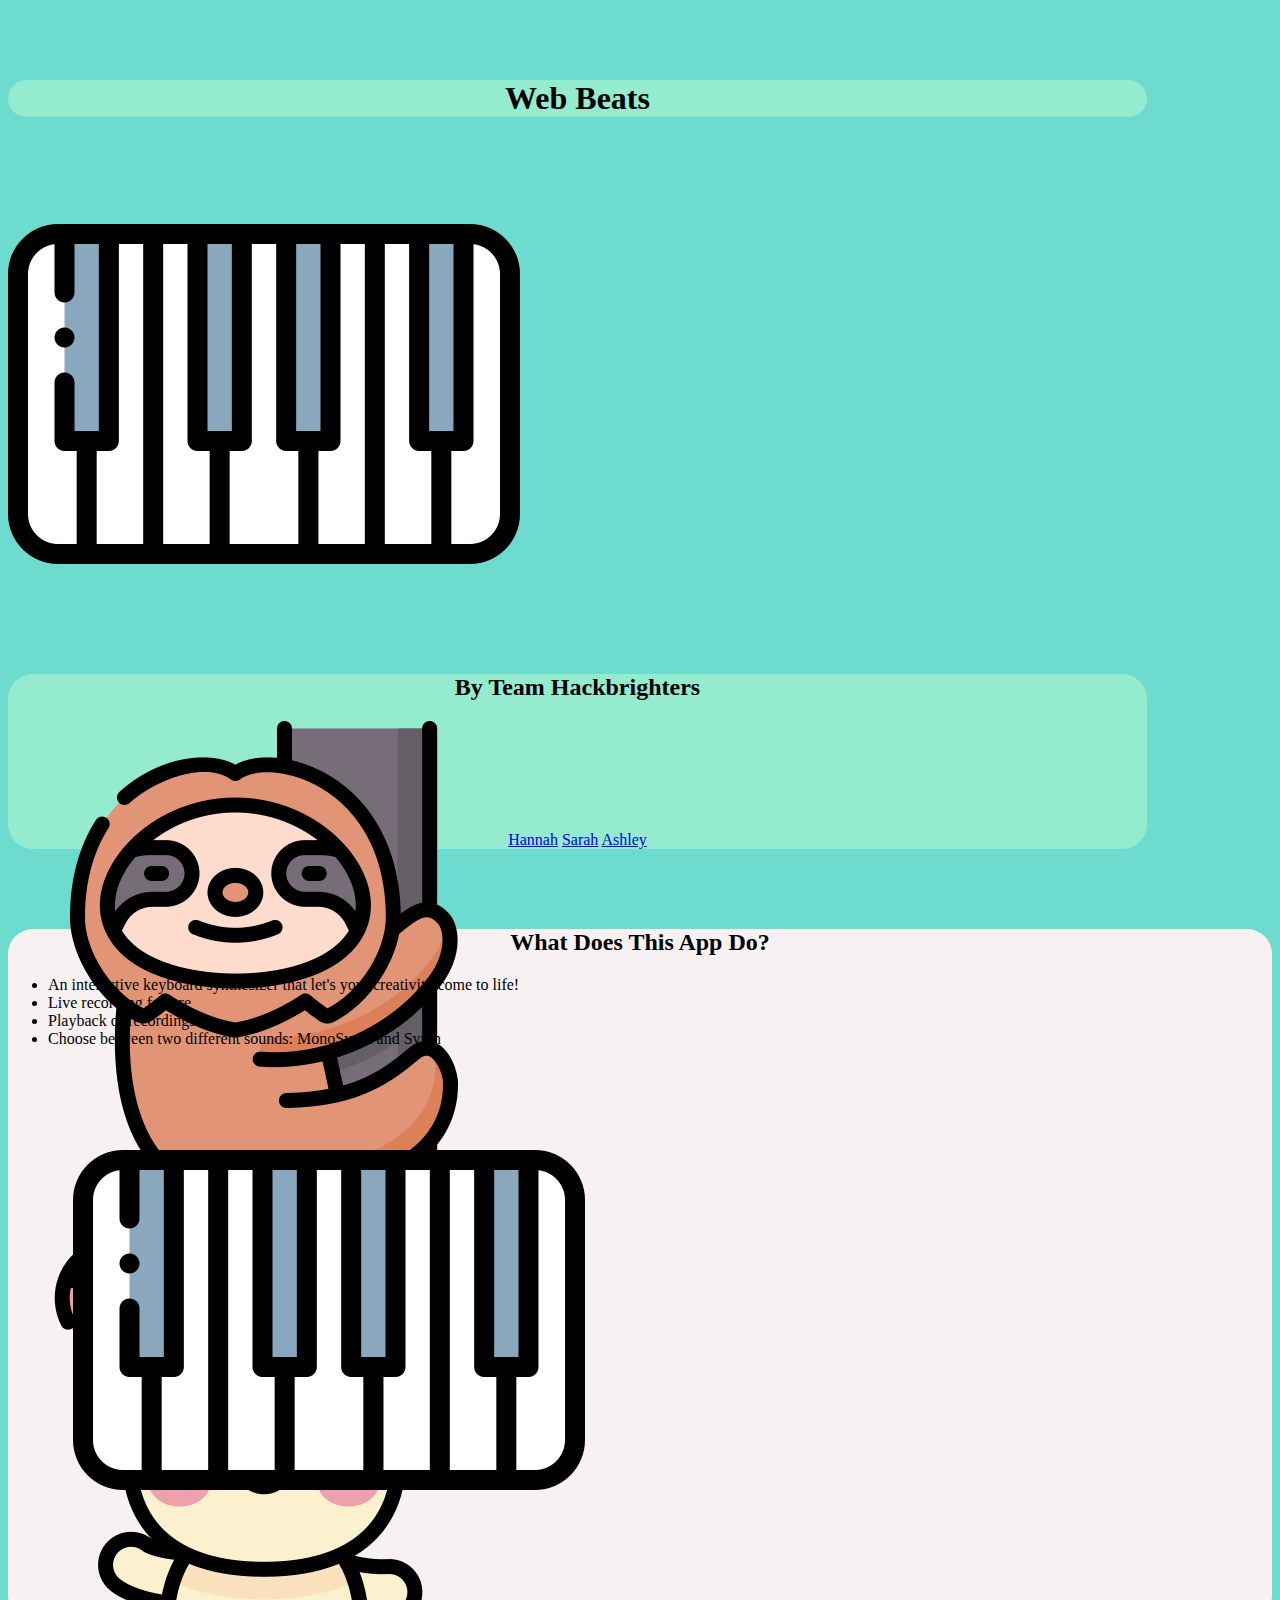
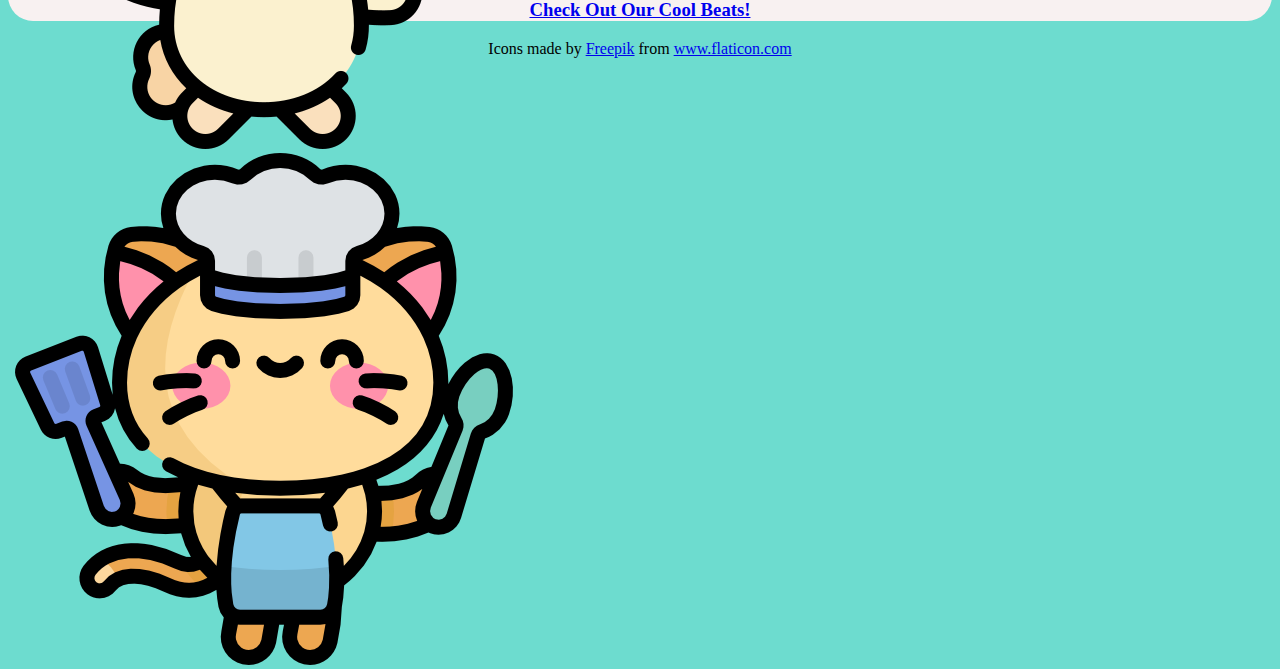
<file: index.html>
<!DOCTYPE html>
    <html lang="en">
    <head>
        <meta charset="UTF-8">
        <meta http-equiv="X-UA-Compatible" content="IE=edge">
        <meta name="viewport" content="width=device-width, initial-scale=1.0">
        <title>MintBean Hackathon</title>
        <link rel="icon" href="favicon.ico">
        <link href="https://cdn.jsdelivr.net/npm/bootstrap@5.0.0-beta2/dist/css/bootstrap.min.css" rel="stylesheet" integrity="sha384-BmbxuPwQa2lc/FVzBcNJ7UAyJxM6wuqIj61tLrc4wSX0szH/Ev+nYRRuWlolflfl" crossorigin="anonymous">
        <!-- Get Google Fonts links -->
        <link rel="stylesheet" href="styles.css">

    </head>
    <body class="index">
        <div class="container">
            <div class="row">
                <div class="col-6">
                <h1 class="title">
                    Web Beats
                </h1>
                <img class="keyboard" style="text-align: center" src="images/keyboard1.png" alt="keyboard-img">
                <div class="team">
                    <h2 style="margin-bottom: 20px;">
                        By Team Hackbrighters
                    </h2>
                    <div class="avatar">
                        <img class="kitty" src="images/sloth.png" style="margin-right:40px" alt="avatar1-img">
                        <img class="kitty" src="images/rabbit.png" style="margin-right:40px" alt="avatar2-img">
                        <img class="kitty" src="images/kitty4.png" alt="avatar3-img">
                    </div>
                    <div class="names">
                        <a href="https://www.linkedin.com/in/hannah-stojack/">Hannah</a>
                        <a href="https://www.linkedin.com/in/wong-s/">Sarah</a>
                        <a href="https://www.linkedin.com/in/ashley-kwan08/">Ashley</a>
                    </div>
                </div>
                </div>
                <div class="col-6" id="info">
                    <h2 style="text-align: center; margin-top: 25px;">What Does This App Do?</h2>
                    <ul>
                        <li>An interactive keyboard synthesizer that let's your creativity come to life!</li>
                        <li>Live recording feature</li>
                        <li>Playback of recordings</li>
                        <li>Choose between two different sounds: MonoSynth and Synth</li>
                    </ul>
                    <img class="keyboard" style="margin-left: 65px;" src="images/keyboard1.png" alt="keyboard-img">

                    <h3 style="text-align: center;">
                        <a href="keyboard.html">Check Out Our Cool Beats!</a>
                    </h3>
                </div>
            </div>
          </div>
          <footer>
            <div>Icons made by <a href="https://www.freepik.com" title="Freepik">Freepik</a> from <a href="https://www.flaticon.com/" title="Flaticon">www.flaticon.com</a></div>
          </footer>
    </body>

</html>
</file>
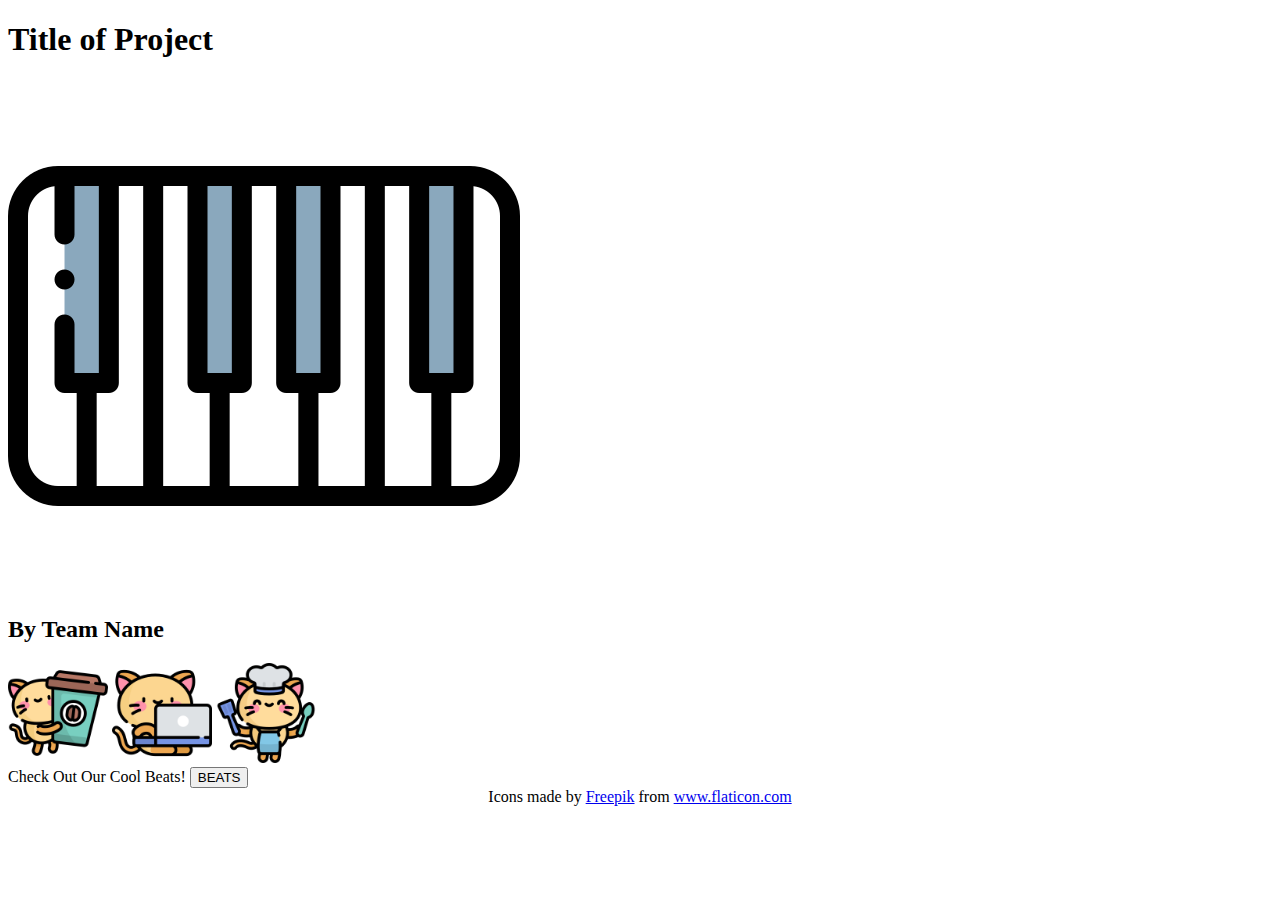
<file: templates/landing.html>
<!DOCTYPE html>
    <html lang="en">
    <head>
        <meta charset="UTF-8">
        <meta http-equiv="X-UA-Compatible" content="IE=edge">
        <meta name="viewport" content="width=device-width, initial-scale=1.0">
        <title>MintBean Hackathon</title>
        <link rel="icon" href="favicon.ico">
        <link href="https://cdn.jsdelivr.net/npm/bootstrap@5.0.0-beta2/dist/css/bootstrap.min.css" rel="stylesheet" integrity="sha384-BmbxuPwQa2lc/FVzBcNJ7UAyJxM6wuqIj61tLrc4wSX0szH/Ev+nYRRuWlolflfl" crossorigin="anonymous">
        <!-- Get Google Fonts links -->
        
    </head>
    <style>
        .kitty {
            height: 100px;
            width: 100px;
        }
        footer {
            text-align: center;
        }
    </style>
    <body>
        <div class="container">
            <div class="row">
                <div class="col-6">
                <h1>
                    Title of Project
                </h1>
                <img class="keyboard" src="/static/images/keyboard1.png" alt="keyboard-img">
                <h2>
                    By Team Name
                </h2>
                <img class="kitty" src="/static/images/kitty1.png" alt="keyboard-img">
                <img class="kitty" src="/static/images/kitty3.png" alt="keyboard-img">
                <img class="kitty" src="/static/images/kitty4.png" alt="keyboard-img">

                </div>
                <div class="col-6">
                Check Out Our Cool Beats!
                <a href="index.html"><button>BEATS</button></a>
                </div>
            </div>
          </div>
          <footer>
            <div>Icons made by <a href="https://www.freepik.com" title="Freepik">Freepik</a> from <a href="https://www.flaticon.com/" title="Flaticon">www.flaticon.com</a></div>
          </footer>

    </body>

</html>
</file>
<file: styles.css>
/* #hi {
  margin-top: 100px;
  padding-bottom: 100px;
} */

body {
  background: rgb(109,220,207);
}

/* ul {
  display: inline;
  list-style: none;
  text-align: center;
} */

/* li {
  margin: 0;
  padding: 0;
  display: inline;
} */

/* .keyboard-container {
  margin-left: 400px;
  margin-top: 150px;
} */

.white {
  background-color: rgb(49, 46, 46);
}

.black {
  background-color: #dfdedf;
}

.key {
  display: inline-block;
  position: relative;
  box-shadow: 0 0.3rem rgba(121, 121, 121, 0.65);
}
.white {
  /* position: absolute; */
  background-color: #fff;
  height: 220px;
  width: 80px;
  z-index: 1;
  border: 1px solid rgb(49, 46, 46);
  border-radius: 0px 0px 10px 10px;
}
.white:hover {
  filter: brightness(150%);
}
.white:active {
  transform: translate(0, 0.3rem);
  box-shadow: 0 0.1rem rgba(255, 255, 255, 0.65);
}

.black {
  background-color: rgb(54, 51, 51);
  height: 160px;
  width: 40px;
  z-index: 2;
  border-radius: 0px 0px 10px 10px;
  position: relative;
}
.black:hover {
  filter: brightness(150%);
}
.black:active {
  transform: translate(0, 0.3rem);
  box-shadow: 0 0.1rem rgba(255, 255, 255, 0.65);
  margin-left: 200px;
}

#C {
  position: absolute;
  background-color: #fff;
  height: 220px;
  width: 80px;
  max-width: 100%;
  z-index: 1;
  border: 3.5px solid rgb(49, 46, 46);
  border-radius: 0px 0px 10px 10px;
}

#D {
  position: absolute;
  background-color: #fff;
  height: 220px;
  width: 80px;
  max-width: 100%;
  z-index: 1;
  border: 3.5px solid rgb(49, 46, 46);
  border-radius: 0px 0px 10px 10px;
  margin-left: 80px;
}

#E {
  position: absolute;
  background-color: #fff;
  height: 220px;
  width: 80px;
  max-width: 100%;
  z-index: 1;
  border: 3.5px solid rgb(49, 46, 46);
  border-radius: 0px 0px 10px 10px;
  margin-left: 160px;
}

#F {
  position: absolute;
  background-color: #fff;
  height: 220px;
  width: 80px;
  max-width: 100%;
  z-index: 1;
  border: 3.5px solid rgb(49, 46, 46);
  border-radius: 0px 0px 10px 10px;
  margin-left: 240px;
}

#G {
  position: absolute;
  background-color: #fff;
  height: 220px;
  width: 80px;
  max-width: 100%;
  z-index: 1;
  border: 3.5px solid rgb(49, 46, 46);
  border-radius: 0px 0px 10px 10px;
  margin-left: 320px;
}

#A {
  position: absolute;
  background-color: #fff;
  height: 220px;
  width: 80px;
  max-width: 100%;
  z-index: 1;
  border: 3.5px solid rgb(49, 46, 46);
  border-radius: 0px 0px 10px 10px;
  margin-left: 400px;
}

#B {
  position: absolute;
  background-color: #fff;
  height: 220px;
  width: 80px;
  max-width: 100%;
  z-index: 1;
  border: 3.5px solid rgb(49, 46, 46);
  border-radius: 0px 0px 10px 10px;
  margin-left: 480px;
}

#C-sharp {
  position: absolute;
  display: block;
  width: 40px;
  max-width: 100%;
  /* max-height: 160px; */
  margin-left: 60px;
  z-index: 1;
}

#D-sharp {
  position: absolute;
  display: block;
  width: 40px;
  max-width: 100%;
  /* max-height: 160px; */
  margin-left: 140px;
  z-index: 1;
}

#F-sharp {
  position: absolute;
  display: block;
  width: 40px;
  max-width: 100%;
  /* max-height: 160px; */
  margin-left: 300px;
  z-index: 1;
}

#G-sharp {
  position: absolute;
  display: block;
  width: 40px;
  max-width: 100%;
  /* max-height: 160px; */
  margin-left: 380px;
  z-index: 1;
}

#A-sharp {
  position: absolute;
  display: block;
  width: 40px;
  max-width: 100%;
  /* max-height: 160px; */
  margin-left: 462px;
  z-index: 1;
}

/* .hi {
  margin-top: 500px;
} */

/* index.html CSS */
.index {
  background-color: #6ddccf;
}
.avatar {
  height: 100px;
  width: 100px;
  margin-bottom: 10px
}
.names {
  clear: both;
  display: inline-block;
}
footer {
  text-align: center;
}
.title {
  background-color: #94ebcd;
  border-radius: 25px;
  margin-top: 80px;
  margin-right: 125px;
  text-align: center;
}
.team  {
  text-align: center;
  background-color: #94ebcd;
  margin-right: 125px;
  border-radius: 25px;
}
#info {
  background-color: #f8f1f1;
  border-radius: 25px;
  margin-top: 80px;
  margin-bottom: 16px;
}
</file>
